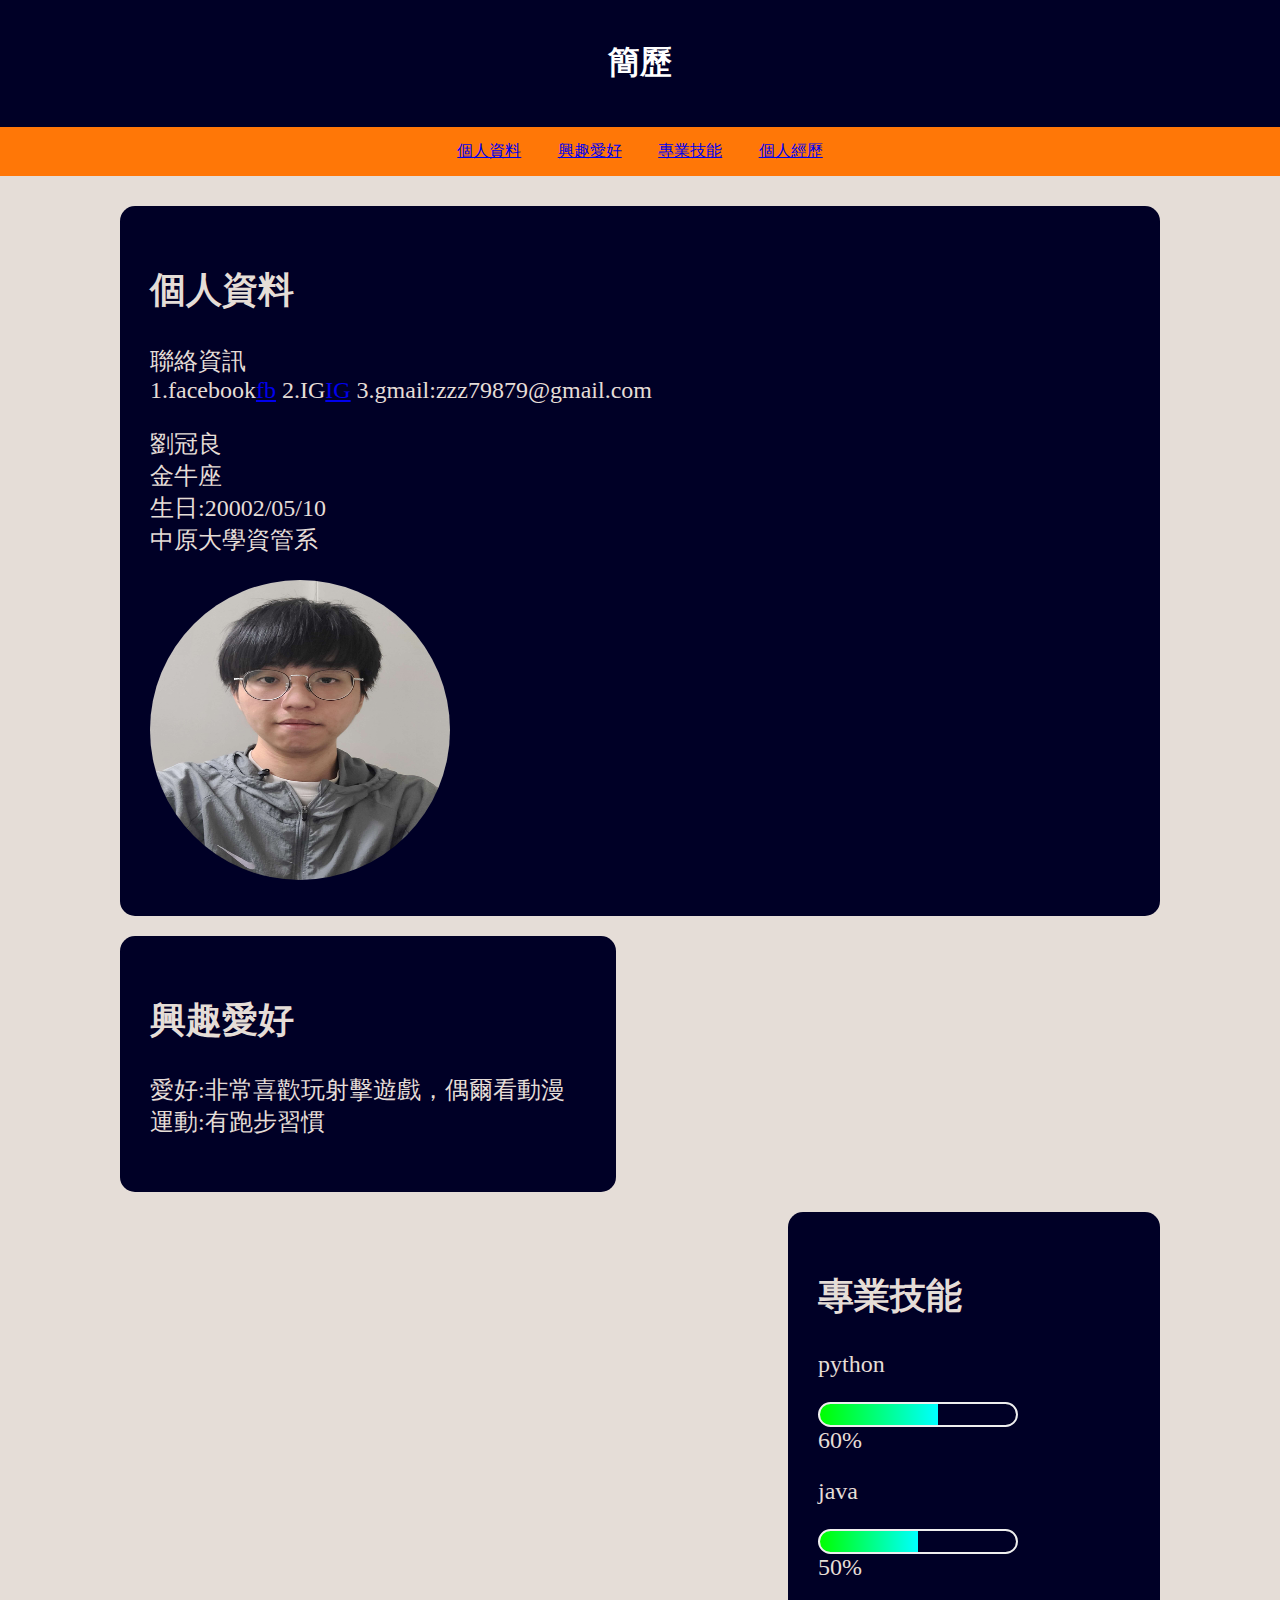
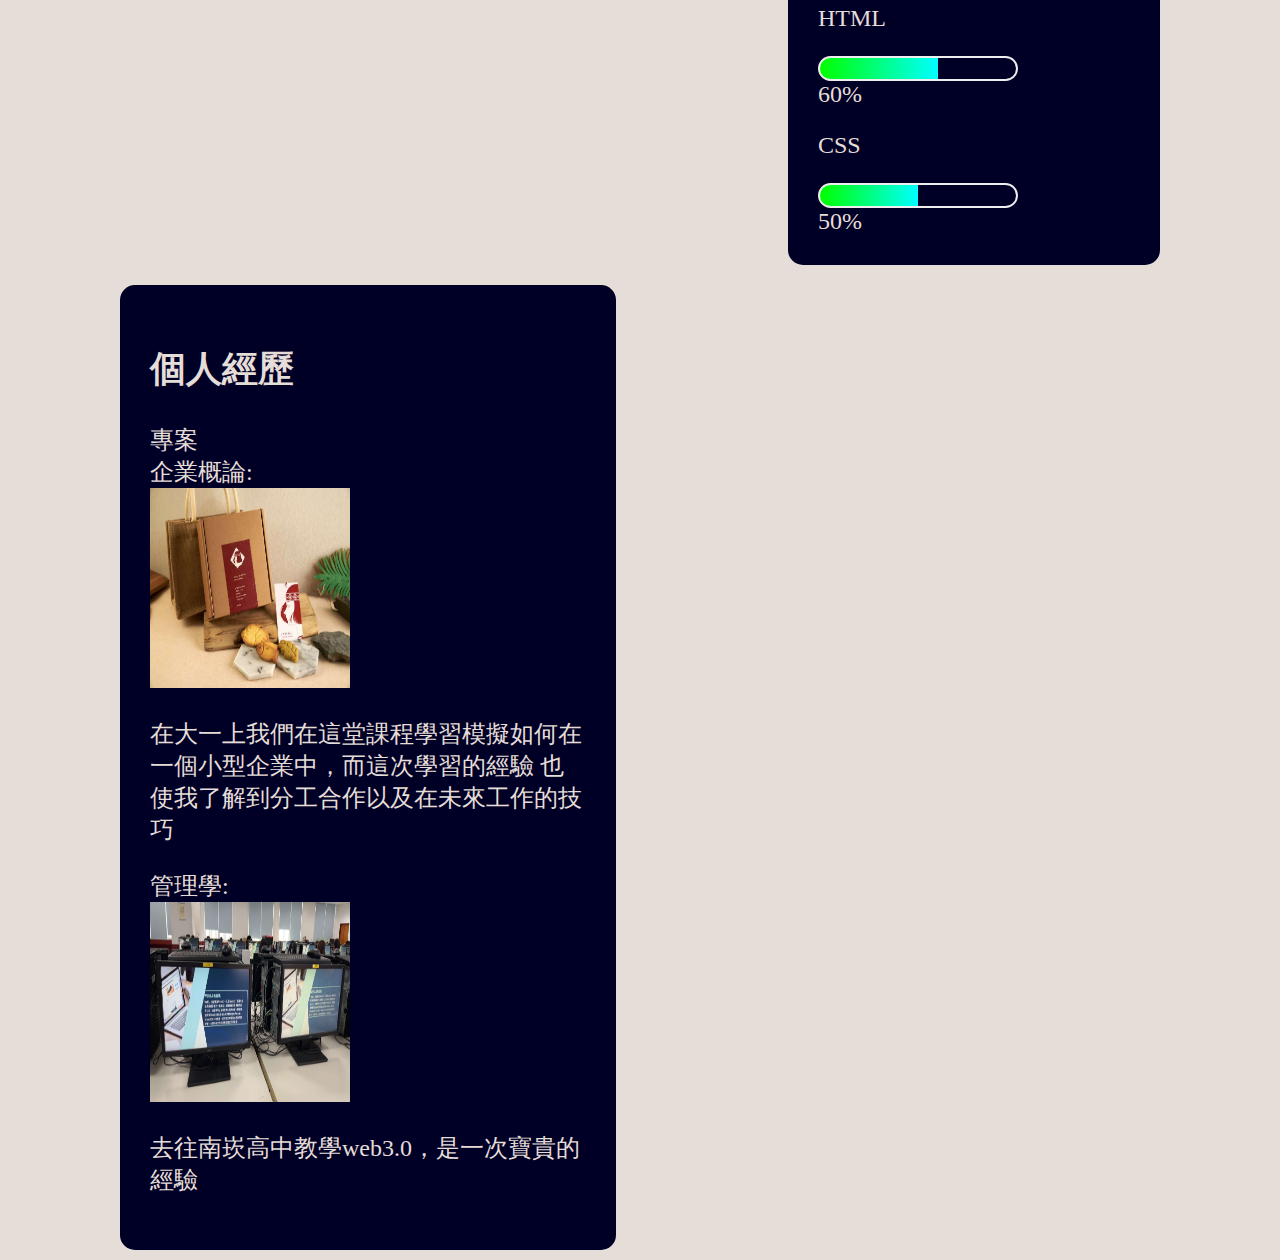
<file: 10944107/index.html>
<!DOCTYPE html>
<html lang="en">
<head>
    <meta charset="UTF-8">
    <meta http-equiv="X-UA-Compatible" content="IE=edge">
    <meta name="viewport" content="width=device-width, initial-scale=1.0">
    <title>期中專案</title>
    <link rel="stylesheet" href="style.css">
</head>
<body>
    <header>
        <h1>簡歷</h1>
    </header>
    <nav class="menu">   
          <a href="#1">個人資料</a>
          <a href="#2">興趣愛好</a>
          <a href="#3">專業技能</a>
          <a href="#4">個人經歷</a>
      </nav>
      <main>
        
            <section class="card">
                <a name="1"><h2>個人資料</h2></a>
                聯絡資訊<br>
                1.facebook<a href="https://www.facebook.com/profile.php?id=100014333913935&locale=zh_TW">fb</a>
                2.IG<a href="https://www.instagram.com/ras1v3/">IG</a>
                3.gmail:zzz79879@gmail.com
                <p class="p1">
                    劉冠良<br>
                    金牛座<br>
                    生日:20002/05/10<br>
                    中原大學資管系<br>
                </p>
                <style>
                    div {
                      text-align: left;
                    }
                  </style>
                  <div>
                    <img src="image01.jpg" style="border-radius:50%"  height="300"; width="300"/> 
                  </div>
            </section>
                    

            <article class="card">
                <a name="2">
                    <h2>興趣愛好</h2>
                </a>
            <p>愛好:非常喜歡玩射擊遊戲，偶爾看動漫<br>
                運動:有跑步習慣
            </p>
            </article>
            <aside class="card">
                <a name="3">
                    <h2>專業技能</h2>
                </a>
                <p>python</p>
                <div class="g-progress"></div>60%
                <p>java</p>
                <div class="g-progress1"></div>50%
                <p>HTML</p>
                <div class="g-progress"></div>60%
                <p>CSS</p>
                <div class="g-progress1"></div>50%
            </aside>
            <article class="card">
                <a name="4">
                    <h2>個人經歷</h2>
                </a>
                專案<br>
                企業概論:<br>
                <img src="1700045394864.jpg" height="200"; width="200"/><br>
                  <p>在大一上我們在這堂課程學習模擬如何在一個小型企業中，而這次學習的經驗
                    也使我了解到分工合作以及在未來工作的技巧
                  </p>
                管理學:<br>
                <img src="image03.jpg" height="200"; width="200"/><br>
                  <p>  去往南崁高中教學web3.0，是一次寶貴的經驗</p>
            </article>
      </main>
      <footer class="footer"></footer>

              
</body>
</html>
</file>
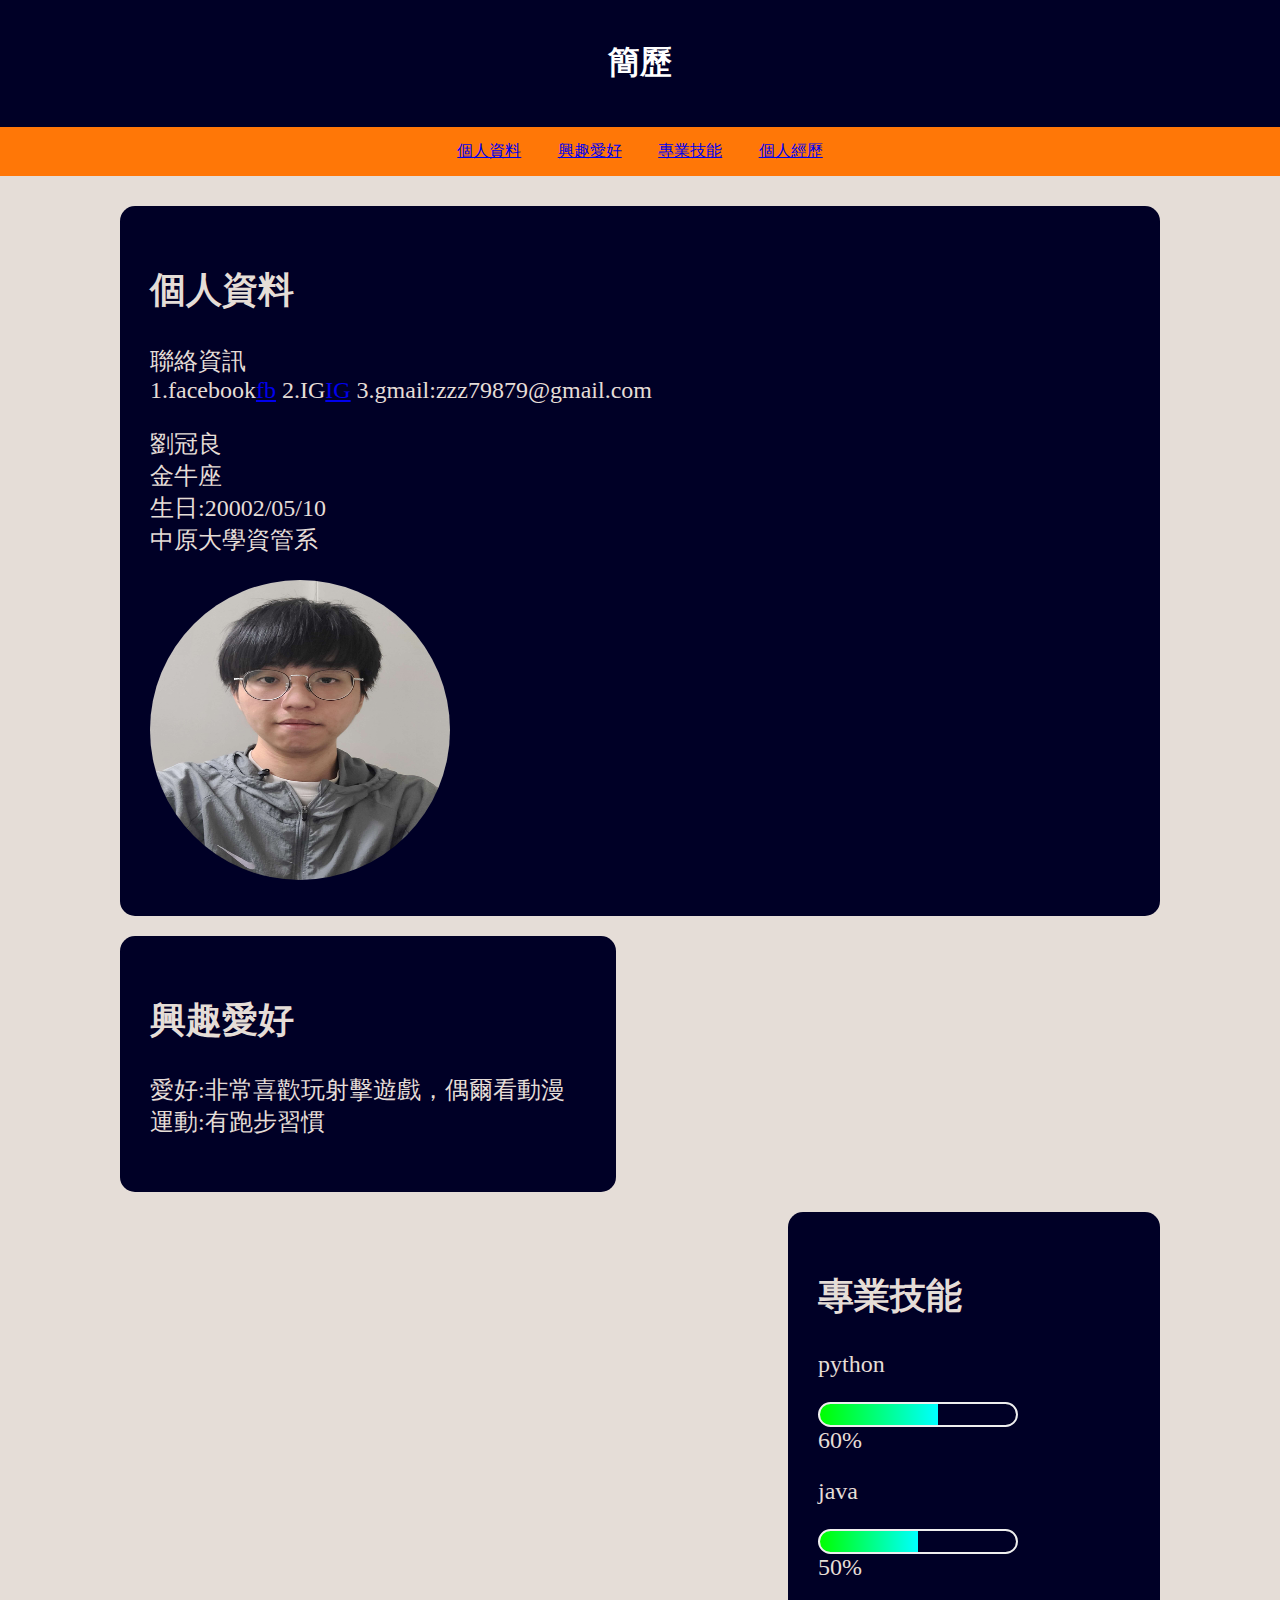
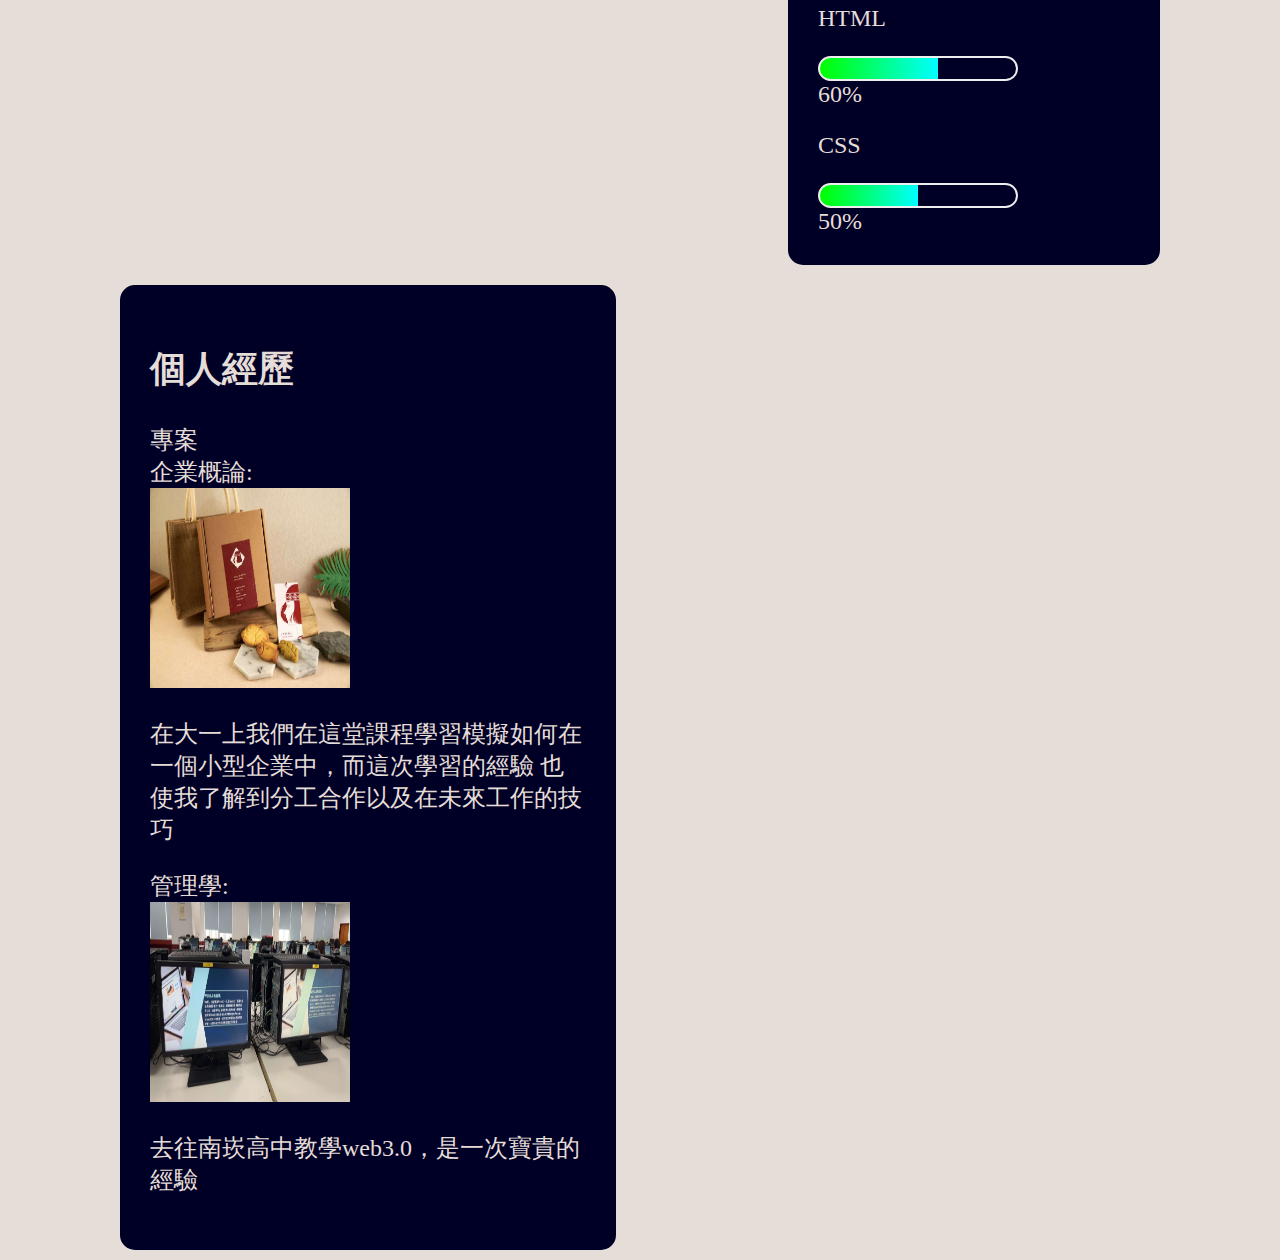
<file: 10944107/text.html>
<!DOCTYPE html>
<html lang="en">
<head>
    <meta charset="UTF-8">
    <meta http-equiv="X-UA-Compatible" content="IE=edge">
    <meta name="viewport" content="width=device-width, initial-scale=1.0">
    <title>期中專案</title>
    <link rel="stylesheet" href="style.css">
</head>
<body>
    <header>
        <h1>簡歷</h1>
    </header>
    <nav class="menu">   
          <a href="#1">個人資料</a>
          <a href="#2">興趣愛好</a>
          <a href="#3">專業技能</a>
          <a href="#4">個人經歷</a>
      </nav>
      <main>
        
            <section class="card">
                <a name="1"><h2>個人資料</h2></a>
                聯絡資訊<br>
                1.facebook<a href="https://www.facebook.com/profile.php?id=100014333913935&locale=zh_TW">fb</a>
                2.IG<a href="https://www.instagram.com/ras1v3/">IG</a>
                3.gmail:zzz79879@gmail.com
                <p class="p1">
                    劉冠良<br>
                    金牛座<br>
                    生日:20002/05/10<br>
                    中原大學資管系<br>
                </p>
                <style>
                    div {
                      text-align: left;
                    }
                  </style>
                  <div>
                    <img src="image01.jpg" style="border-radius:50%"  height="300"; width="300"/> 
                  </div>
            </section>
                    

            <article class="card">
                <a name="2">
                    <h2>興趣愛好</h2>
                </a>
            <p>愛好:非常喜歡玩射擊遊戲，偶爾看動漫<br>
                運動:有跑步習慣
            </p>
            </article>
            <aside class="card">
                <a name="3">
                    <h2>專業技能</h2>
                </a>
                <p>python</p>
                <div class="g-progress"></div>60%
                <p>java</p>
                <div class="g-progress1"></div>50%
                <p>HTML</p>
                <div class="g-progress"></div>60%
                <p>CSS</p>
                <div class="g-progress1"></div>50%
            </aside>
            <article class="card">
                <a name="4">
                    <h2>個人經歷</h2>
                </a>
                專案<br>
                企業概論:<br>
                <img src="1700045394864.jpg" height="200"; width="200"/><br>
                  <p>在大一上我們在這堂課程學習模擬如何在一個小型企業中，而這次學習的經驗
                    也使我了解到分工合作以及在未來工作的技巧
                  </p>
                管理學:<br>
                <img src="image03.jpg" height="200"; width="200"/><br>
                  <p>  去往南崁高中教學web3.0，是一次寶貴的經驗</p>
            </article>
      </main>
      <footer class="footer"></footer>

              
</body>
</html>
</file>
<file: 10944107/style.css>
* {
    box-sizing: border-box;
}

body {
    background-color: #e5ddd7;
    margin: 0px;
}

header {
    background-color: #000026;
    color: white;
    text-align: center;
    padding: 20px;
    margin: 0px;
}

nav {
    background-color: #FF7707;
    font-family: Arial;
    text-align: center;
}

nav a {
    padding: 14px 16px;
    display: inline-block
}



.card {
    background-color: #000026;
    padding: 30px;
    margin: 10px 100px;
    border-radius: 15px;
    color: #e5ddd7;
    font-size: x-large;
}

article {
    float: left;
    width: 40%;
}

aside {
    float: right;
    width: 30%;
    height: 100%;
}

h2 {
    text-align: left;
}

.g-progress {
    width: 200px;
    height: 25px;
    border-radius: 25px;
    background: linear-gradient(90deg, #0f0, #0ff 60%, transparent 0);
    border: 2px solid #eee;
}

.g-progress1 {
    width: 200px;
    height: 25px;
    border-radius: 25px;
    background: linear-gradient(90deg, #0f0, #0ff 50%, transparent 0);
    border: 2px solid #eee;
}

.card1 {
    background-color: #A4ABD6;
    padding: 205px;
    margin: 10px 40px;
    border-radius: 15px;
    background-size: cover;
    color: white;
    font-size: x-large;
    width: 40%;
    height: 100%;
}

.card2 {
    float: right;
    width: 30%;
}

.p1 {
    vertical-align: super;
}

body>footer {
    background-color: #003153;
    position: sticky;
    top: 100vh;
}

.clearfix {
    clear: both;
}

main {
    padding: 20px;
}

.pic1 {
    position: relative;
    top: px;
    left: 500px;
    border-radius: 100px;
}
</file>
